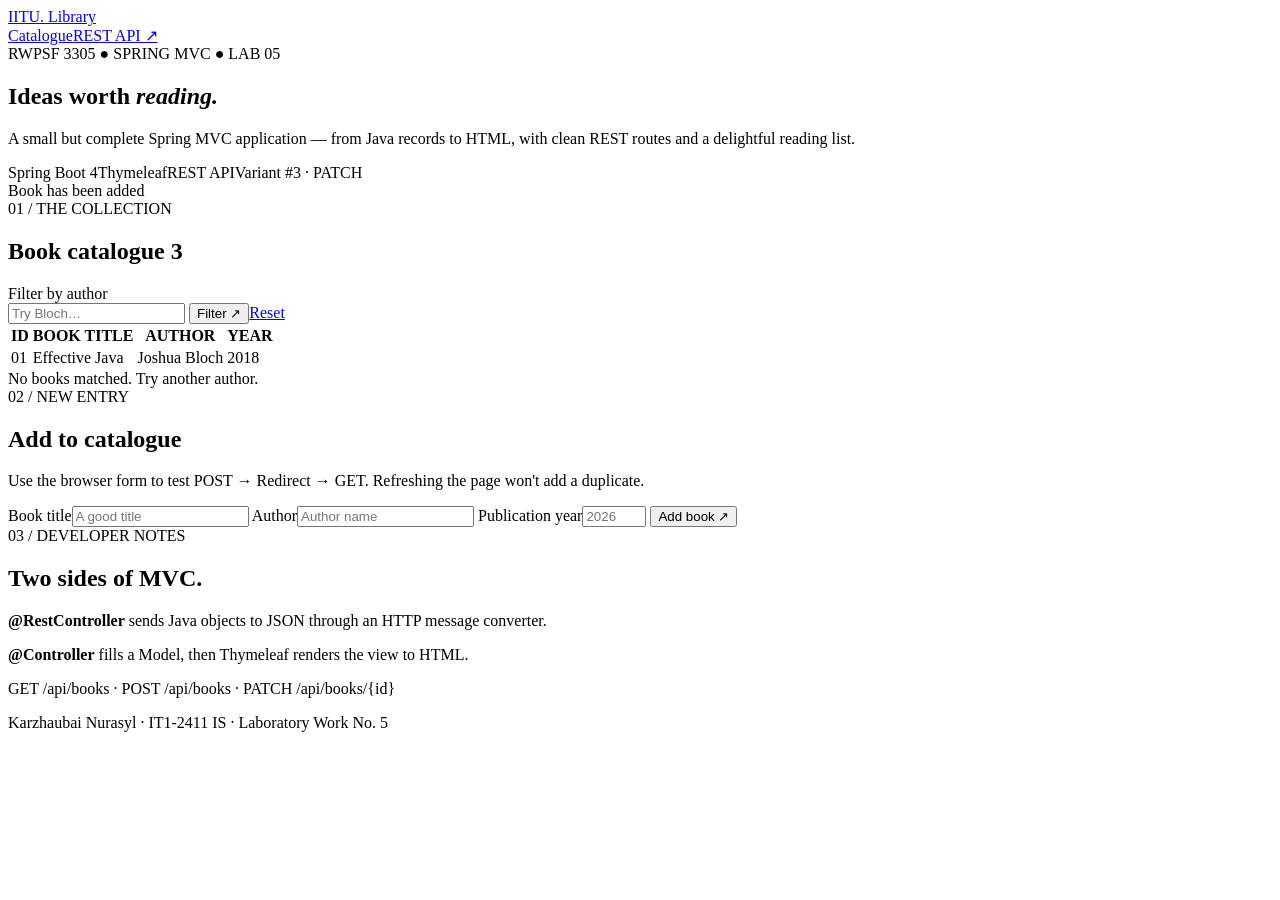
<file: src/main/resources/templates/books/list.html>
<!doctype html>
<html lang="en" xmlns:th="http://www.thymeleaf.org">
<head>
  <meta charset="utf-8">
  <meta name="viewport" content="width=device-width, initial-scale=1">
  <title th:text="${title}">Book Catalogue</title>
  <link rel="stylesheet" th:href="@{/css/app.css}">
</head>
<body>
  <header class="masthead">
    <div class="container nav"><a class="brand" href="/">IITU<span class="brand-dot">.</span> Library</a>
      <div class="nav-links"><a class="active" href="/books">Catalogue</a><a href="/api/books">REST API ↗</a></div>
    </div>
  </header>
  <main class="container">
    <section class="hero">
      <div class="eyebrow">RWPSF 3305 <span class="bullet">●</span> SPRING MVC <span class="bullet">●</span> LAB 05</div>
      <h1>Ideas worth <em>reading.</em></h1>
      <p class="lede">A small but complete Spring MVC application — from Java records to HTML, with clean REST routes and a delightful reading list.</p>
      <div class="chips"><span>Spring Boot 4</span><span>Thymeleaf</span><span>REST API</span><span>Variant #3 · PATCH</span></div>
    </section>

    <div class="notice" th:if="${message}" th:text="${message}" role="status">Book has been added</div>

    <div class="section-top">
      <div><span class="kicker">01 / THE COLLECTION</span><h2>Book catalogue <span class="count" th:text="${#lists.size(books)}">3</span></h2></div>
      <form class="search" method="get" action="/books">
        <label for="author">Filter by author</label>
        <div class="search-controls"><input id="author" type="search" name="author" placeholder="Try Bloch…" th:value="${author}">
          <button type="submit">Filter ↗</button><a class="reset" href="/books">Reset</a></div>
      </form>
    </div>
    <div class="table-card">
      <table><thead><tr><th>ID</th><th>BOOK TITLE</th><th>AUTHOR</th><th>YEAR</th></tr></thead>
      <tbody><tr th:each="book : ${books}"><td class="book-id" th:text="${#numbers.formatInteger(book.id, 2)}">01</td>
          <td class="book-title" th:text="${book.title}">Effective Java</td><td th:text="${book.author}">Joshua Bloch</td>
          <td class="book-year" th:text="${book.year}">2018</td></tr></tbody>
      </table>
      <div class="empty" th:if="${#lists.isEmpty(books)}">No books matched. Try another author.</div>
    </div>
    <div class="grid-lower">
      <section class="create-card"><span class="kicker">02 / NEW ENTRY</span><h2>Add to catalogue</h2>
        <p>Use the browser form to test POST → Redirect → GET. Refreshing the page won't add a duplicate.</p>
        <form method="post" action="/books"><label for="title">Book title</label><input id="title" name="title" required placeholder="A good title">
          <label for="new-author">Author</label><input id="new-author" name="author" required placeholder="Author name">
          <label for="year">Publication year</label><input id="year" name="year" required type="number" min="1450" max="2100" placeholder="2026">
          <button class="primary" type="submit">Add book <span>↗</span></button></form>
      </section>
      <aside class="info-card"><span class="kicker">03 / DEVELOPER NOTES</span><h2>Two sides of MVC.</h2>
        <p><strong>@RestController</strong> sends Java objects to JSON through an HTTP message converter.</p>
        <p><strong>@Controller</strong> fills a Model, then Thymeleaf renders the view to HTML.</p>
        <div class="rule"></div><p class="small">GET /api/books · POST /api/books · PATCH /api/books/{id}</p>
      </aside>
    </div>
  </main>
  <footer class="container">Karzhaubai Nurasyl <span>·</span> IT1-2411 IS <span>·</span> Laboratory Work No. 5</footer>
</body>
</html>
</file>
